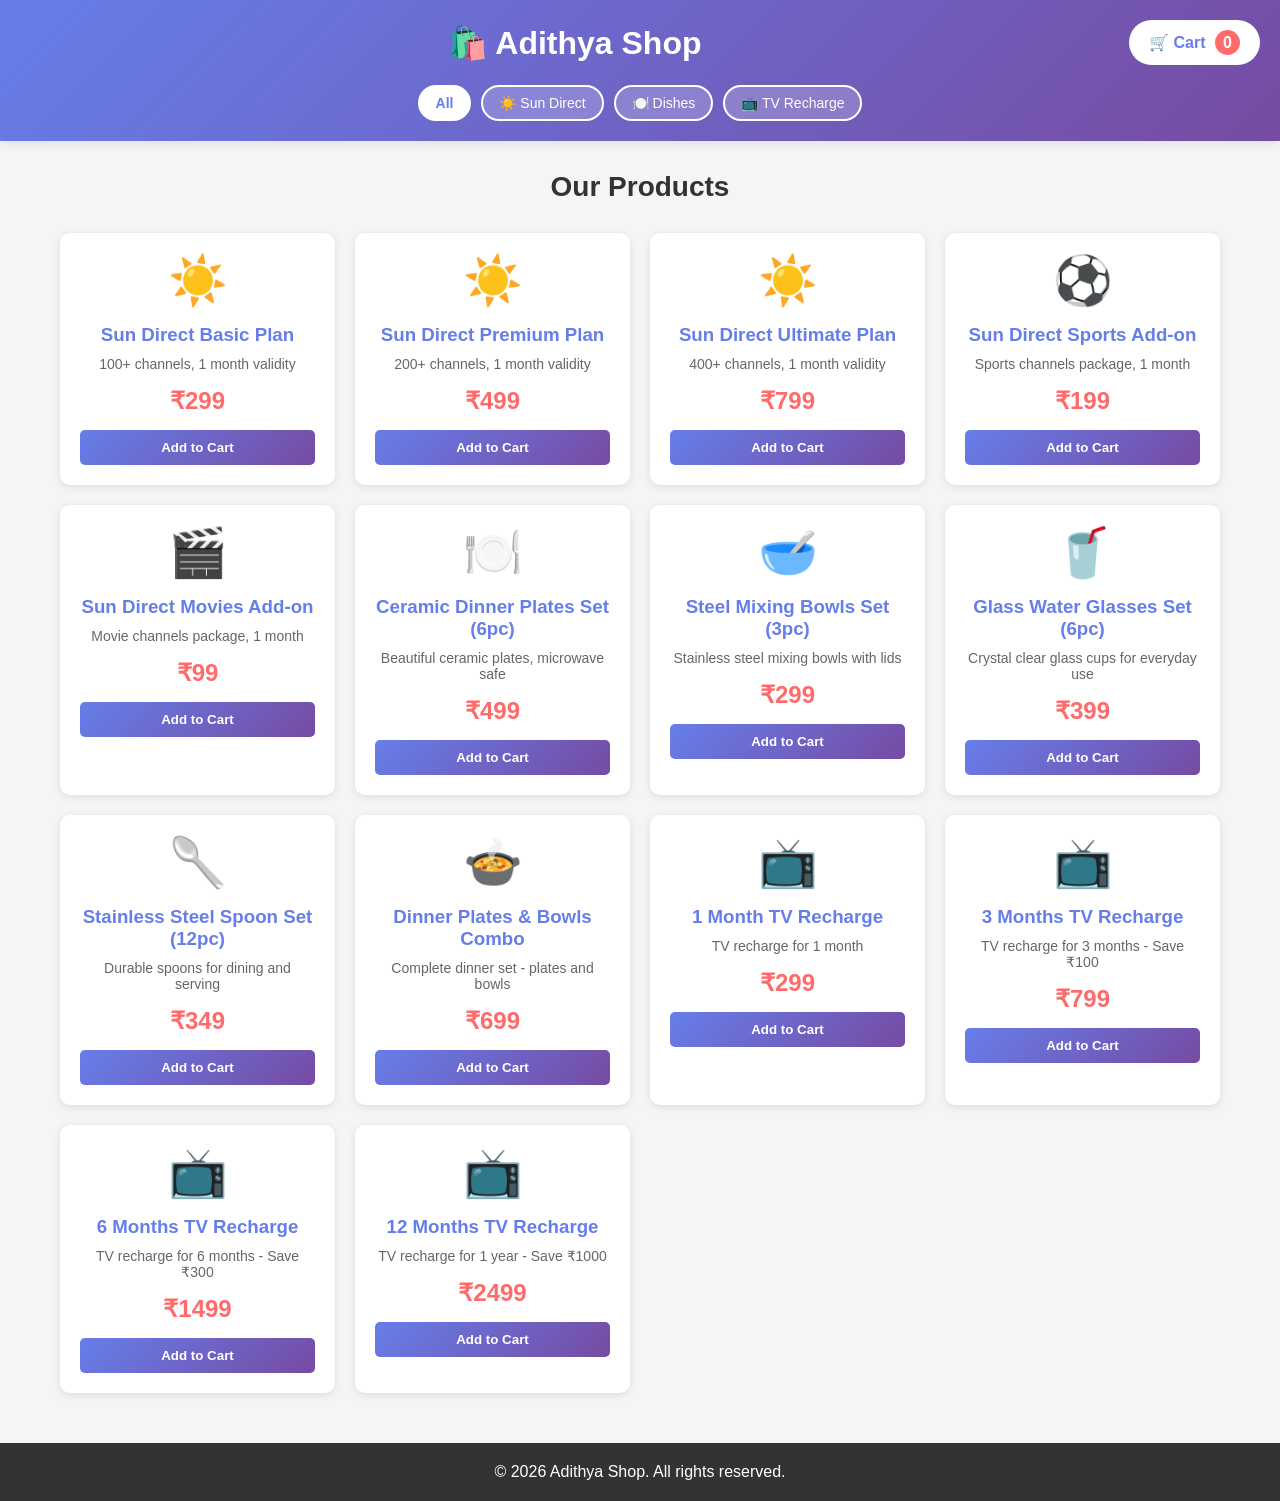
<file: index.html>
<!DOCTYPE html>
<html lang="en">
<head>
    <meta charset="UTF-8">
    <meta name="viewport" content="width=device-width, initial-scale=1.0">
    <link rel="stylesheet" href="style.css">
    <title>Adithya Shop - Home</title>
</head>
<body>
    <header>
        <div class="header-top">
            <h1>🛍️ Adithya Shop</h1>
            <a href="cart.html" class="cart-link">
                🛒 Cart <span id="cart-count" class="cart-badge">0</span>
            </a>
        </div>
        <nav>
            <button class="filter-btn active" data-category="all">All</button>
            <button class="filter-btn" data-category="sun-direct">☀️ Sun Direct</button>
            <button class="filter-btn" data-category="dishes">🍽️ Dishes</button>
            <button class="filter-btn" data-category="tv-recharge">📺 TV Recharge</button>
        </nav>
    </header>

    <main>
        <section id="products" class="products-section">
            <h2>Our Products</h2>
            <div id="product-list" class="product-grid">
                <!-- Products will load here -->
            </div>
        </section>
    </main>

    <footer>
        <p>&copy; 2026 Adithya Shop. All rights reserved.</p>
    </footer>

    <script src="product.js"></script>
    <script src="cart.js"></script>
</body>
</html>
</file>
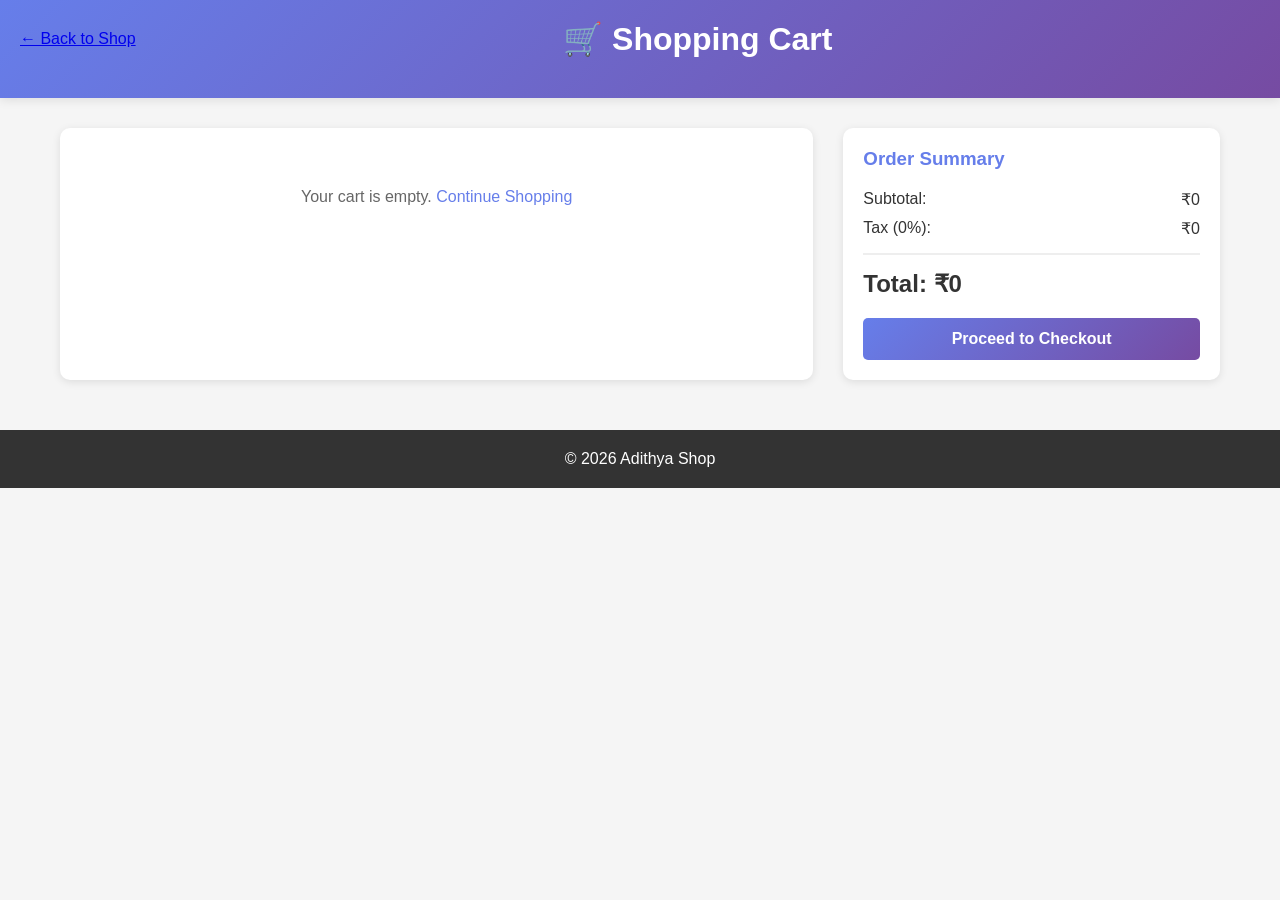
<file: cart.html>
<!DOCTYPE html>
<html lang="en">
<head>
    <meta charset="UTF-8">
    <meta name="viewport" content="width=device-width, initial-scale=1.0">
    <link rel="stylesheet" href="style.css">
    <title>Adithya Shop - Shopping Cart</title>
</head>
<body>
    <header>
        <div class="header-top">
            <a href="index.html">← Back to Shop</a>
            <h1>🛒 Shopping Cart</h1>
        </div>
    </header>

    <main>
        <section class="cart-section">
            <div id="cart-items" class="cart-items">
                <!-- Cart items will load here -->
            </div>
            <div class="cart-summary">
                <h3>Order Summary</h3>
                <p>Subtotal: <span id="subtotal">₹0</span></p>
                <p>Tax (0%): <span id="tax">₹0</span></p>
                <h2>Total: <span id="total">₹0</span></h2>
                <a href="checkout.html" class="checkout-btn">Proceed to Checkout</a>
            </div>
        </section>
    </main>

    <footer>
        <p>&copy; 2026 Adithya Shop</p>
    </footer>

    <script src="product.js"></script>
    <script src="cart.js"></script>
    <script>
        function renderCart() {
            const cartItems = document.getElementById('cart-items');
            const cart = getCart();

            if (cart.length === 0) {
                cartItems.innerHTML = '<p class="empty-cart">Your cart is empty. <a href="index.html">Continue Shopping</a></p>';
            } else {
                cartItems.innerHTML = cart.map(item => `
                    <div class="cart-item">
                        <div class="item-info">
                            <h4>${item.name}</h4>
                            <p>₹${item.price} each</p>
                        </div>
                        <div class="item-quantity">
                            <button onclick="updateQuantity(${item.id}, ${item.quantity - 1})">-</button>
                            <input type="number" value="${item.quantity}" min="1" onchange="updateQuantity(${item.id}, this.value)">
                            <button onclick="updateQuantity(${item.id}, ${item.quantity + 1})">+</button>
                        </div>
                        <div class="item-total">
                            <p>₹${item.price * item.quantity}</p>
                            <button class="remove-btn" onclick="removeFromCart(${item.id}); renderCart();">Remove</button>
                        </div>
                    </div>
                `).join('');
            }
            updateSummary();
        }

        function updateSummary() {
            const total = getCartTotal();
            document.getElementById('subtotal').textContent = '₹' + total;
            document.getElementById('tax').textContent = '₹0';
            document.getElementById('total').textContent = '₹' + total;
        }

        document.addEventListener('DOMContentLoaded', renderCart);
    </script>
</body>
</html>
</file>
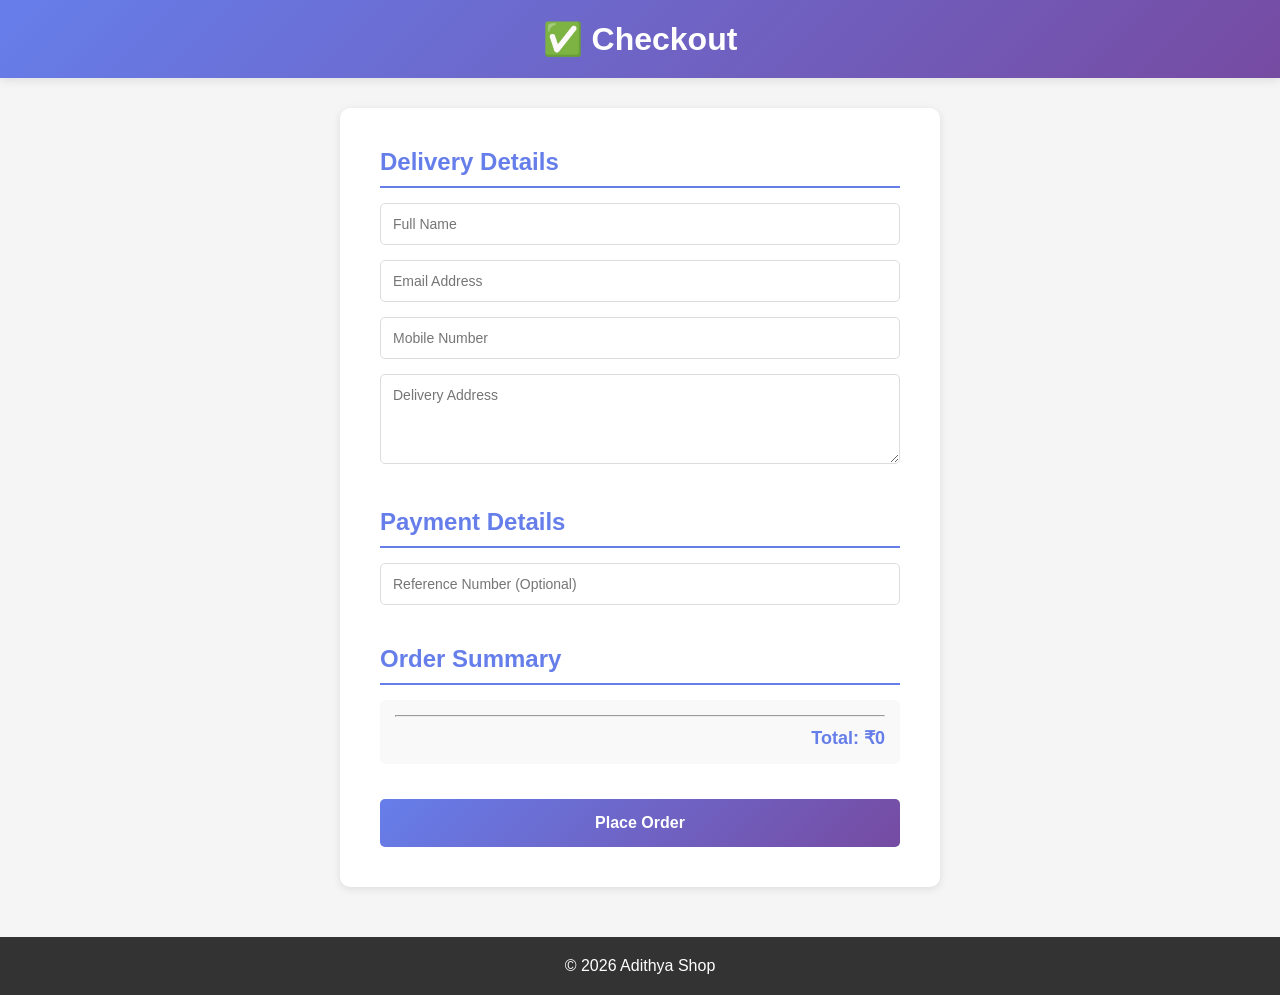
<file: checkout.html>
<!DOCTYPE html>
<html lang="en">
<head>
    <meta charset="UTF-8">
    <meta name="viewport" content="width=device-width, initial-scale=1.0">
    <link rel="stylesheet" href="style.css">
    <title>Adithya Shop - Checkout</title>
</head>
<body>
    <header>
        <h1>✅ Checkout</h1>
    </header>

    <main>
        <section class="checkout-section">
            <form id="checkout-form" class="checkout-form">
                <h2>Delivery Details</h2>
                <input type="text" placeholder="Full Name" required>
                <input type="email" placeholder="Email Address" required>
                <input type="tel" placeholder="Mobile Number" maxlength="10" required>
                <textarea placeholder="Delivery Address" rows="4" required></textarea>

                <h2>Payment Details</h2>
                <input type="text" placeholder="Reference Number (Optional)">
                
                <h2>Order Summary</h2>
                <div id="order-summary" class="order-summary">
                    <!-- Order will load here -->
                </div>

                <button type="submit" class="submit-btn">Place Order</button>
            </form>

            <div id="confirmation" class="confirmation" style="display: none;">
                <h2>✅ Order Confirmed!</h2>
                <p>Thank you for shopping at Adithya Shop!</p>
                <p>Your order has been placed successfully.</p>
                <a href="index.html" class="back-btn">Continue Shopping</a>
            </div>
        </section>
    </main>

    <footer>
        <p>&copy; 2026 Adithya Shop</p>
    </footer>

    <script src="product.js"></script>
    <script src="cart.js"></script>
    <script>
        function renderOrderSummary() {
            const cart = getCart();
            const summary = document.getElementById('order-summary');
            const total = getCartTotal();

            summary.innerHTML = `
                <div class="summary-items">
                    ${cart.map(item => `
                        <div class="summary-item">
                            <span>${item.name} x ${item.quantity}</span>
                            <span>₹${item.price * item.quantity}</span>
                        </div>
                    `).join('')}
                </div>
                <hr>
                <div class="summary-total">
                    <strong>Total: ₹${total}</strong>
                </div>
            `;
        }

        document.getElementById('checkout-form').addEventListener('submit', (e) => {
            e.preventDefault();
            
            // Save order (you can send this to a server)
            const formData = new FormData(e.target);
            console.log('Order placed:', Object.fromEntries(formData));

            // Clear cart
            localStorage.removeItem('cart');

            // Show confirmation
            document.getElementById('checkout-form').style.display = 'none';
            document.getElementById('confirmation').style.display = 'block';
        });

        document.addEventListener('DOMContentLoaded', renderOrderSummary);
    </script>
</body>
</html>
</file>
<file: style.css>
* {
    margin: 0;
    padding: 0;
    box-sizing: border-box;
}

body {
    font-family: 'Segoe UI', Tahoma, Geneva, Verdana, sans-serif;
    background-color: #f5f5f5;
    color: #333;
}

header {
    background: linear-gradient(135deg, #667eea 0%, #764ba2 100%);
    color: white;
    padding: 20px;
    text-align: center;
    box-shadow: 0 2px 10px rgba(0,0,0,0.1);
}

.header-top {
    display: flex;
    justify-content: space-between;
    align-items: center;
    margin-bottom: 20px;
}

.header-top h1 {
    flex: 1;
    text-align: center;
}

.cart-link {
    background: white;
    color: #667eea;
    padding: 10px 20px;
    border-radius: 25px;
    text-decoration: none;
    font-weight: bold;
    position: relative;
    transition: all 0.3s;
}

.cart-link:hover {
    transform: scale(1.05);
}

.cart-badge {
    background: #ff6b6b;
    color: white;
    border-radius: 50%;
    width: 25px;
    height: 25px;
    display: inline-flex;
    align-items: center;
    justify-content: center;
    font-weight: bold;
    margin-left: 5px;
}

nav {
    display: flex;
    gap: 10px;
    justify-content: center;
    flex-wrap: wrap;
}

.filter-btn {
    background: rgba(255,255,255,0.2);
    color: white;
    border: 2px solid white;
    padding: 8px 16px;
    border-radius: 20px;
    cursor: pointer;
    transition: all 0.3s;
    font-size: 14px;
}

.filter-btn:hover {
    background: white;
    color: #667eea;
}

.filter-btn.active {
    background: white;
    color: #667eea;
    font-weight: bold;
}

main {
    max-width: 1200px;
    margin: 30px auto;
    padding: 0 20px;
}

.products-section h2 {
    text-align: center;
    margin-bottom: 30px;
    color: #333;
    font-size: 28px;
}

.product-grid {
    display: grid;
    grid-template-columns: repeat(auto-fill, minmax(250px, 1fr));
    gap: 20px;
}

.product-card {
    background: white;
    border-radius: 10px;
    padding: 20px;
    text-align: center;
    box-shadow: 0 2px 8px rgba(0,0,0,0.1);
    transition: all 0.3s;
}

.product-card:hover {
    transform: translateY(-5px);
    box-shadow: 0 5px 15px rgba(0,0,0,0.2);
}

.product-image {
    font-size: 48px;
    margin-bottom: 15px;
}

.product-card h3 {
    margin: 10px 0;
    color: #667eea;
}

.product-desc {
    color: #666;
    font-size: 14px;
    margin: 10px 0;
}

.product-price {
    font-size: 24px;
    font-weight: bold;
    color: #ff6b6b;
    margin: 15px 0;
}

.add-to-cart-btn {
    background: linear-gradient(135deg, #667eea 0%, #764ba2 100%);
    color: white;
    border: none;
    padding: 10px 20px;
    border-radius: 5px;
    cursor: pointer;
    font-weight: bold;
    transition: all 0.3s;
    width: 100%;
}

.add-to-cart-btn:hover {
    transform: scale(1.05);
}

/* Cart Page */
.cart-section {
    display: grid;
    grid-template-columns: 2fr 1fr;
    gap: 30px;
}

.cart-items {
    background: white;
    padding: 20px;
    border-radius: 10px;
    box-shadow: 0 2px 8px rgba(0,0,0,0.1);
}

.cart-item {
    display: grid;
    grid-template-columns: 2fr 1fr 1fr;
    gap: 20px;
    align-items: center;
    padding: 15px;
    border-bottom: 1px solid #eee;
}

.item-info h4 {
    margin-bottom: 5px;
    color: #667eea;
}

.item-quantity {
    display: flex;
    gap: 5px;
    align-items: center;
    justify-content: center;
}

.item-quantity button {
    background: #667eea;
    color: white;
    border: none;
    width: 30px;
    height: 30px;
    border-radius: 5px;
    cursor: pointer;
}

.item-quantity input {
    width: 50px;
    text-align: center;
    border: 1px solid #ddd;
    padding: 5px;
    border-radius: 5px;
}

.remove-btn {
    background: #ff6b6b;
    color: white;
    border: none;
    padding: 5px 10px;
    border-radius: 5px;
    cursor: pointer;
    font-size: 12px;
}

.empty-cart {
    text-align: center;
    color: #666;
    padding: 40px 20px;
}

.empty-cart a {
    color: #667eea;
    text-decoration: none;
}

.cart-summary {
    background: white;
    padding: 20px;
    border-radius: 10px;
    box-shadow: 0 2px 8px rgba(0,0,0,0.1);
    height: fit-content;
}

.cart-summary h3 {
    margin-bottom: 20px;
    color: #667eea;
}

.cart-summary p {
    display: flex;
    justify-content: space-between;
    margin: 10px 0;
    font-size: 16px;
}

.cart-summary h2 {
    margin-top: 15px;
    padding-top: 15px;
    border-top: 2px solid #eee;
}

.checkout-btn {
    display: block;
    background: linear-gradient(135deg, #667eea 0%, #764ba2 100%);
    color: white;
    text-align: center;
    padding: 12px;
    border-radius: 5px;
    text-decoration: none;
    margin-top: 20px;
    font-weight: bold;
    transition: all 0.3s;
}

.checkout-btn:hover {
    transform: scale(1.02);
}

/* Checkout Page */
.checkout-section {
    background: white;
    padding: 40px;
    border-radius: 10px;
    max-width: 600px;
    margin: 0 auto;
    box-shadow: 0 2px 8px rgba(0,0,0,0.1);
}

.checkout-form h2 {
    color: #667eea;
    margin-top: 25px;
    margin-bottom: 15px;
    border-bottom: 2px solid #667eea;
    padding-bottom: 10px;
}

.checkout-form h2:first-child {
    margin-top: 0;
}

.checkout-form input,
.checkout-form textarea {
    width: 100%;
    padding: 12px;
    margin-bottom: 15px;
    border: 1px solid #ddd;
    border-radius: 5px;
    font-family: inherit;
    font-size: 14px;
}

.checkout-form input:focus,
.checkout-form textarea:focus {
    outline: none;
    border-color: #667eea;
    box-shadow: 0 0 0 3px rgba(102, 126, 234, 0.1);
}

.order-summary {
    background: #f9f9f9;
    padding: 15px;
    border-radius: 5px;
    margin-bottom: 15px;
}

.summary-item {
    display: flex;
    justify-content: space-between;
    margin: 10px 0;
    padding: 8px 0;
}

.summary-total {
    margin-top: 10px;
    font-size: 18px;
    text-align: right;
    color: #667eea;
}

.submit-btn {
    width: 100%;
    background: linear-gradient(135deg, #667eea 0%, #764ba2 100%);
    color: white;
    border: none;
    padding: 15px;
    border-radius: 5px;
    cursor: pointer;
    font-weight: bold;
    font-size: 16px;
    transition: all 0.3s;
    margin-top: 20px;
}

.submit-btn:hover {
    transform: scale(1.02);
}

.confirmation {
    text-align: center;
    padding: 40px 20px;
}

.confirmation h2 {
    color: #28a745;
    font-size: 28px;
    margin-bottom: 20px;
}

.back-btn {
    display: inline-block;
    background: #667eea;
    color: white;
    padding: 12px 30px;
    border-radius: 5px;
    text-decoration: none;
    margin-top: 20px;
    font-weight: bold;
}

footer {
    background: #333;
    color: white;
    text-align: center;
    padding: 20px;
    margin-top: 50px;
}

/* Responsive */
@media (max-width: 768px) {
    .product-grid {
        grid-template-columns: repeat(auto-fill, minmax(150px, 1fr));
    }

    .cart-section {
        grid-template-columns: 1fr;
    }

    .cart-item {
        grid-template-columns: 1fr;
        gap: 10px;
    }

    nav {
        gap: 5px;
    }

    .filter-btn {
        padding: 6px 12px;
        font-size: 12px;
    }

    .header-top {
        flex-direction: column;
        gap: 10px;
    }

    .checkout-section {
        padding: 20px;
    }
}
</file>
